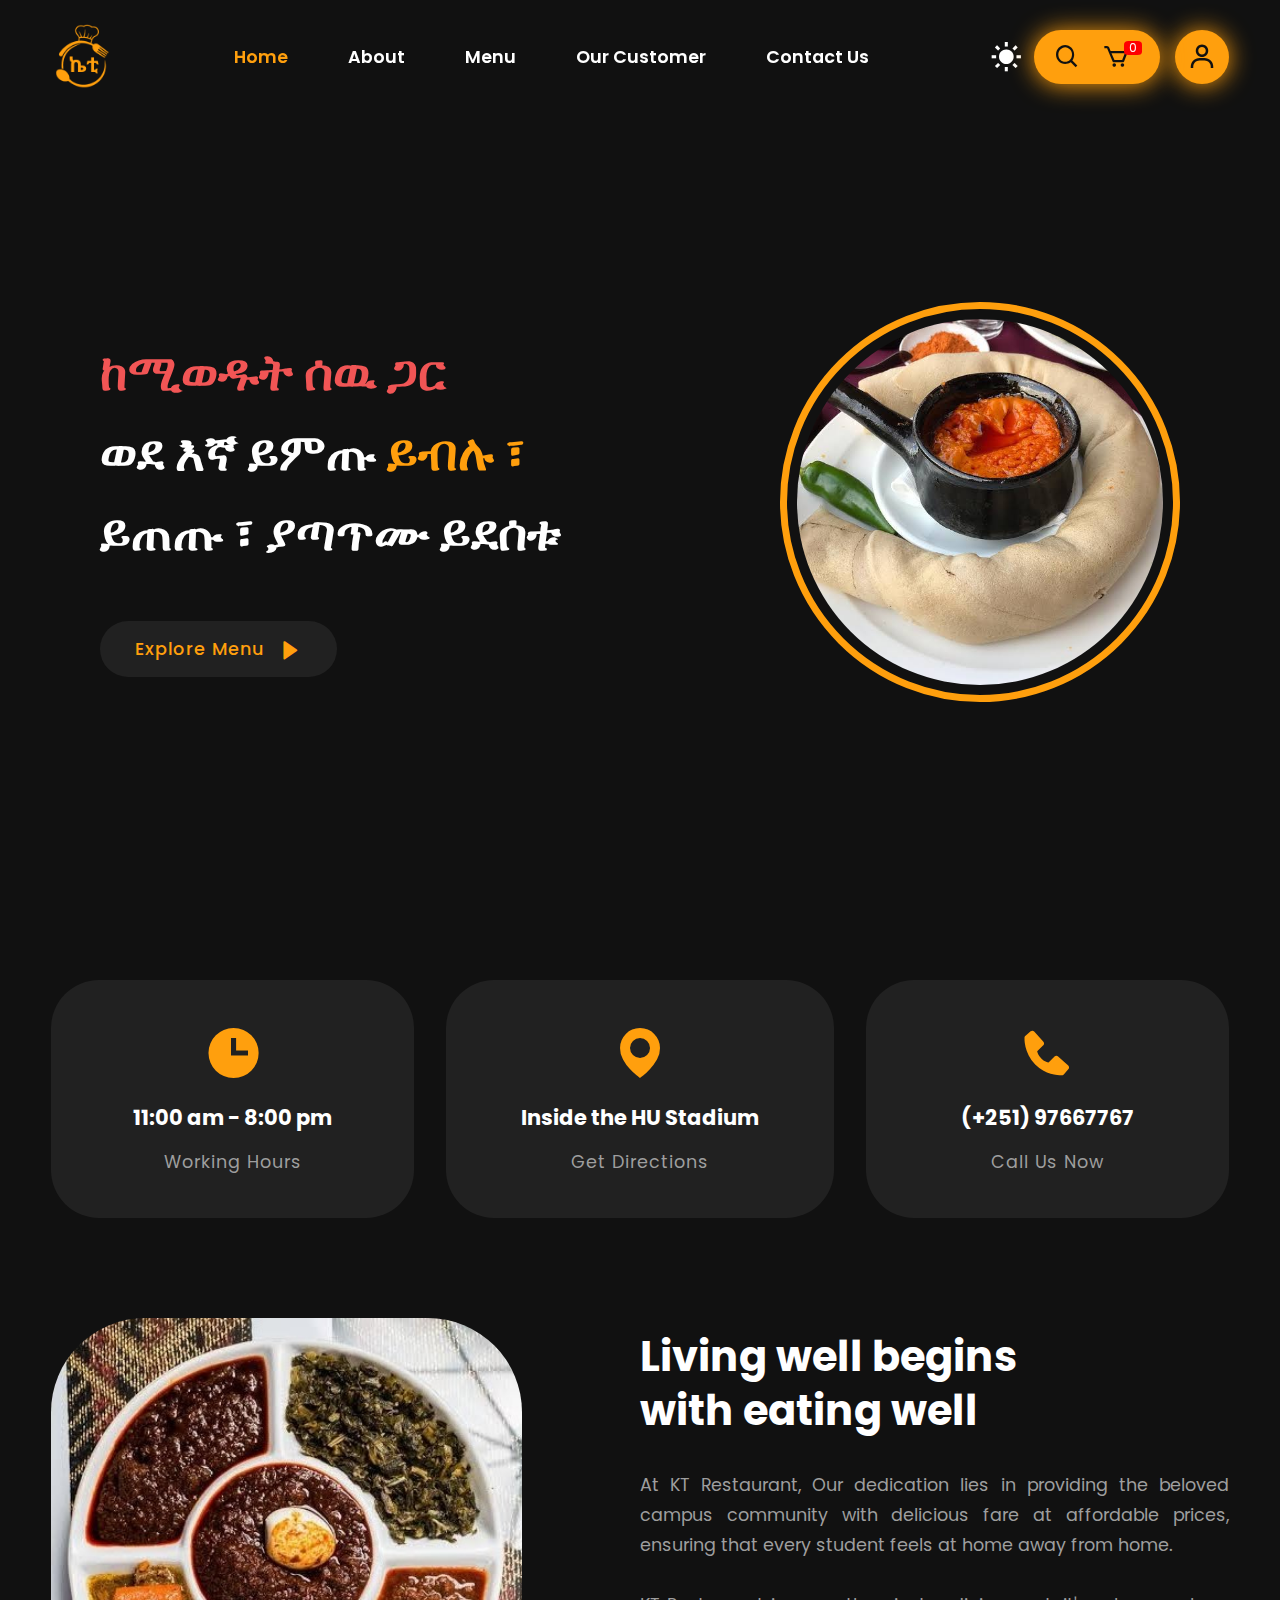
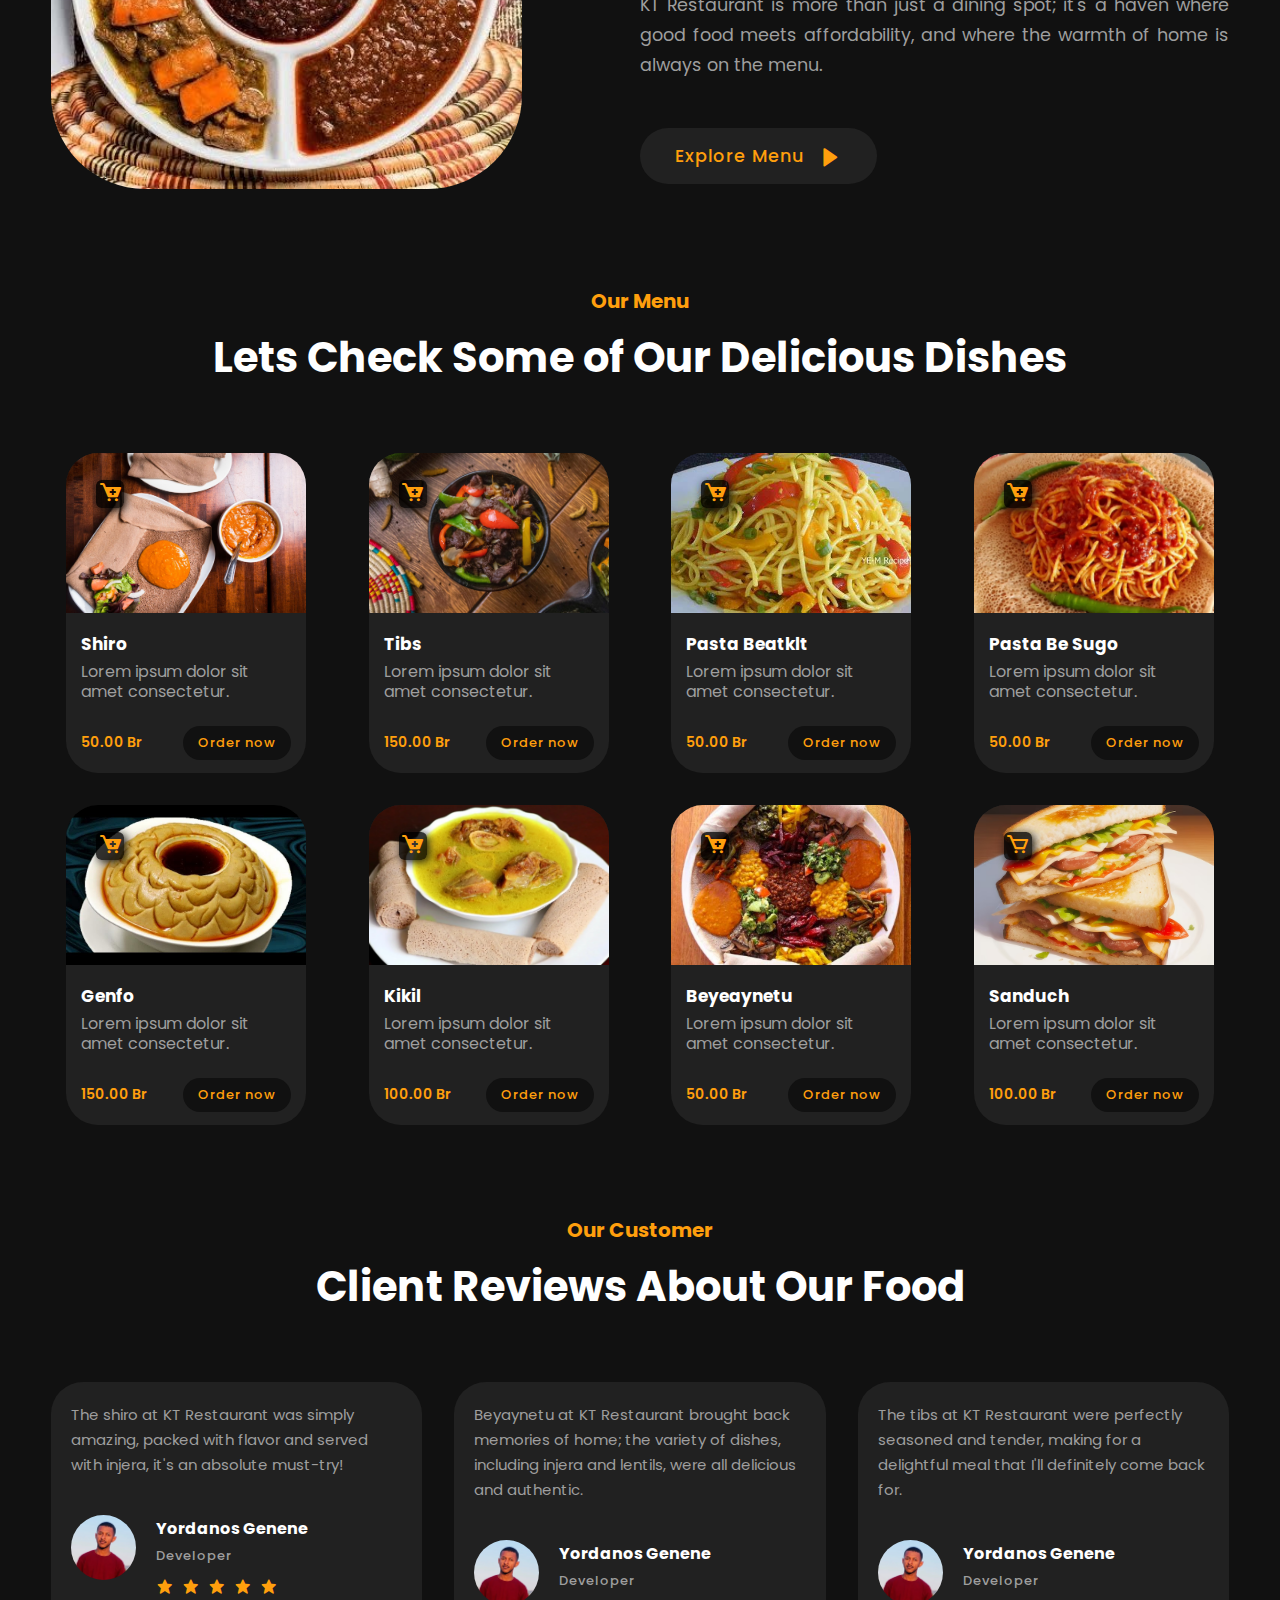
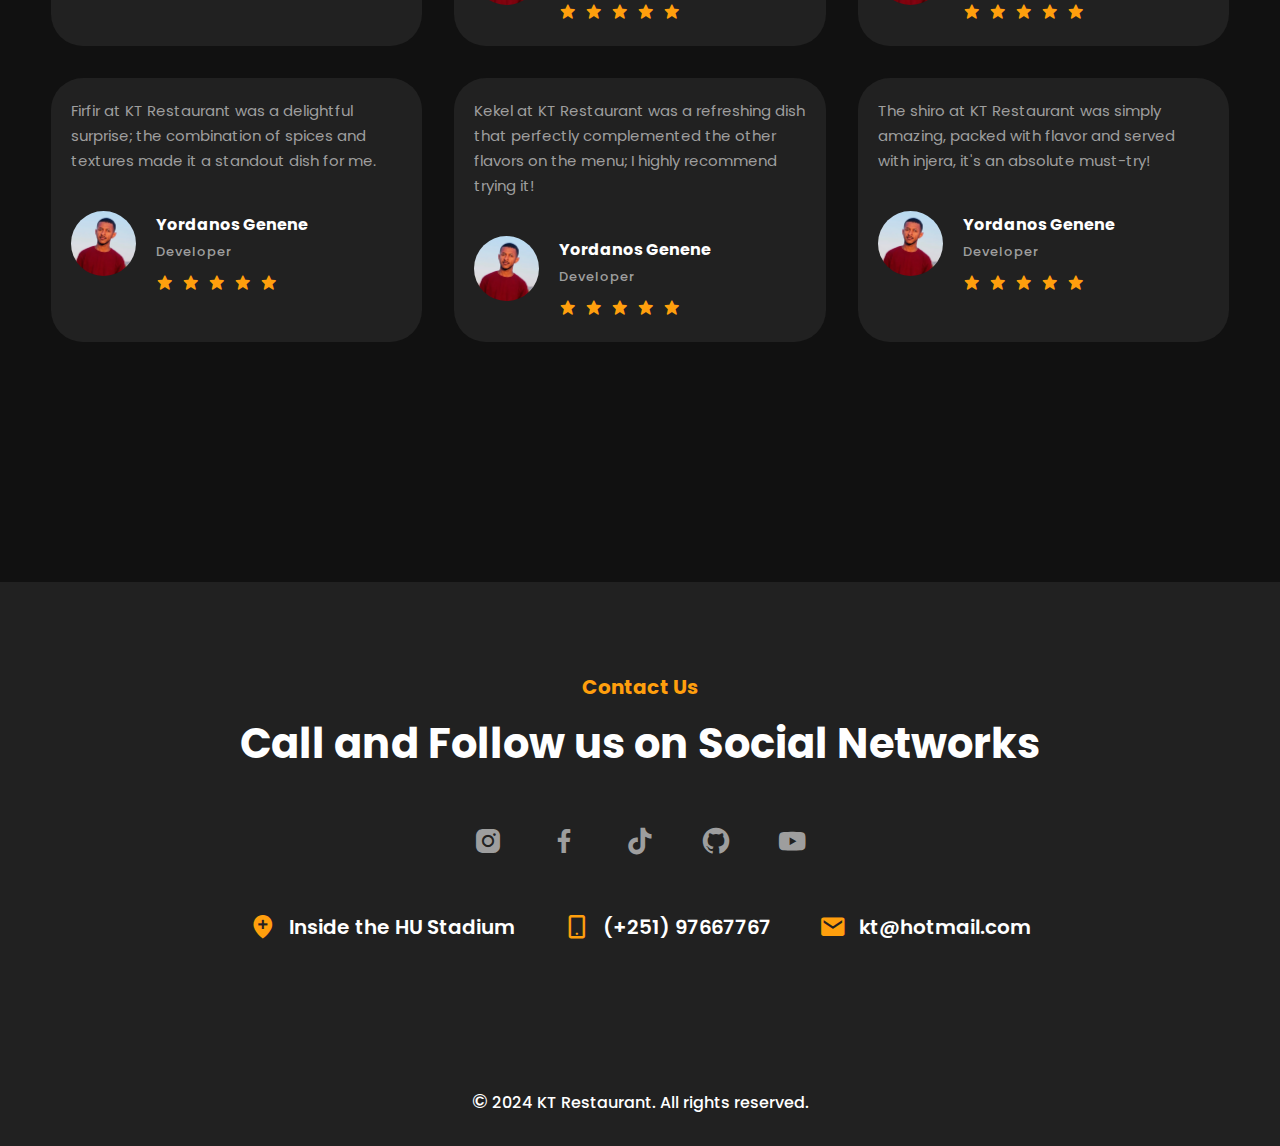
<file: index.html>
<!DOCTYPE html>
<html lang="en">
<head>
  <meta charset="UTF-8">
  <meta name="viewport" content="width=device-width, initial-scale=1.0">
  <title>KT Restaurant</title>
  <link rel="stylesheet" href="Styles.css">
  <link rel="stylesheet" href="https://unpkg.com/boxicons@latest/css/boxicons.min.css">
  <link rel="preconnect" href="https://fonts.googleapis.com">
  <link rel="preconnect" href="https://fonts.gstatic.com" crossorigin>
  <link href="https://fonts.googleapis.com/css2?family=Poppins:ital,wght@0,100;0,200;0,300;0,400;0,500;0,600;0,700;0,800;0,900;1,100;1,200;1,300;1,400;1,500;1,600;1,700;1,800;1,900&display=swap" rel="stylesheet">
</head>
<body>
  <header>
    <a href="#" class="logo"> <img src="Image/KT-Logo.png" alt="KT Restaurant Logo"></a>
    <ul class="navlist">
      <li><a href="#home" class="active">Home</a></li>
      <li><a href="#about">About</a></li>
      <li><a href="#menu">Menu</a></li>
      <li><a href="#review">Our Customer</a></li>
      <li><a href="#contact">Contact Us</a></li>
    </ul>

    <div class="icons">
      <!-- Dark & Light Mode -->
    <div class="light-dark">
      <a href="" class="light-mode">
        <i class='bx bxs-sun'></i>
      </a>
     </div>
    <div class="nav-icons">
      <a href="#"><i class='bx bx-search'></i></a>
      <a href="#"><i class='bx bx-cart'></i></a>
      <div class="bx bx-menu" id="menu-icon"></div>
      <div class="count">
        <span id="cart-count">0</span>
      </div>
    </div>
      
    <div class="profile">
      <i class='bx bx-user'></i>
    </div>
    </div>
    
  </header>

    <!-- Cart Card -->
  <div class="cart">
    <div class="cart-header">
      <h2>Cart</h2>
      <button class="hide-cart-btn">Hide</button>
    </div>
    <div id="cart-items" class="cart-items"></div>
    <div class="cart-footer">
      <p>Total: <span id="cart-count">0</span> items</p>
    </div>
  </div>
  

    
    <!-- Home -->
    <section class="home" id="home">
      <div class="home-text">
        <h1><span class="main">ከሚወዱት ሰዉ ጋር</span> ወደ እኛ ይምጡ <span class="main2">ይብሉ ፣ </span>ይጠጡ ፣ ያጣጥሙ ይደሰቱ</h1>
        <a href="#" class="btn">Explore Menu <i class='bx bxs-right-arrow'></i></a>

      </div>
      <div class="home-img">
        <img src="Image/images-1.jpeg" alt="Shiro picture">
      </div>
    </section>

    <!-- Container -->
    <section class="container">
      <div class="container-box">
        <i class='bx bxs-time' ></i>
        <h3>11:00 am - 8:00 pm</h3>
        <a href="#">Working Hours</a>
      </div>

      <div class="container-box">
        <i class='bx bxs-map'></i>
        <h3>Inside the HU Stadium</h3>
        <a href="#">Get Directions</a>
      </div>

      <div class="container-box">
        <i class='bx bxs-phone'></i>
        <h3>(+251) 97667767</h3>
        <a href="#">Call Us Now</a>
      </div>
    </section>
    <!-- About us -->
    <section class="about" id="about">
      <div class="about-img">
        <img src="Image/images.jpeg" alt="">
      </div>
      <div class="about-text">
        <h2>Living well begins <br> with eating well</h2>
        <p>
          At KT Restaurant, Our dedication lies in providing the beloved campus community 
          with delicious fare at affordable prices, ensuring that every student feels at home away from home. 
          <br> <br>KT Restaurant is more than just a dining spot; it's a haven where good food meets affordability,
           and where the warmth of home is always on the menu.
          </p>
          <a href="#" class="btn">Explore Menu <i class='bx bxs-right-arrow'></i></a>
      </div>
    </section>

    <!-- Menu -->
    <section class="menu" id="menu">
      <div class="middle-text">
        <h4>Our Menu</h4>
        <h2>Lets Check Some of Our Delicious Dishes</h2>
      </div>
      <div class="menu-content">

        <div class="row">
          <div class="img-box">
            <img src="Image/R (1).jpg" alt="">
          </div>
          <div class="text-box">
            <h3>Shiro</h3>
            <p>Lorem ipsum dolor sit amet consectetur.</p>
            <div class="in-text">
            <div class="price">
              <h6>50.00 Br</h6>
            </div>
            <div class="s-btn">
              <a href="#">Order now</a>
            </div>
            <div class="top-icon">
              <a href="#"><i class='bx bxs-cart-add'></i></a>
            </div>
          </div>
          </div>
        </div>

        <div class="row">
          <div class="img-box">
            <img src="Image/Ethiopian-Tibs.jpg" alt="">
          </div>
          <div class="text-box">
            <h3>Tibs</h3>
            <p>Lorem ipsum dolor sit amet consectetur.</p>
            <div class="in-text">
            <div class="price">
              <h6>150.00 Br</h6>
            </div>
            <div class="s-btn">
              <a href="#">Order now</a>
            </div>
            <div class="top-icon">
              <a href="#"><i class='bx bxs-cart-add'></i></a>
            </div>
          </div>
          </div>
        </div>

        <div class="row">
          <div class="img-box">
            <img src="Image/OIP (2).jpg" alt="">
          </div>
          <div class="text-box">
            <h3>Pasta Beatklt</h3>
            <p>Lorem ipsum dolor sit amet consectetur.</p>
            <div class="in-text">
            <div class="price">
              <h6>50.00 Br</h6>
            </div>
            <div class="s-btn">
              <a href="#">Order now</a>
            </div>
            <div class="top-icon">
              <a href="#"><i class='bx bxs-cart-add'></i></a>
            </div>
          </div>
          </div>
        </div>

        <div class="row">
          <div class="img-box">
            <img src="Image/maxresdefault.jpg" alt="">
          </div>
          <div class="text-box">
            <h3>Pasta Be Sugo</h3>
            <p>Lorem ipsum dolor sit amet consectetur.</p>
            <div class="in-text">
            <div class="price">
              <h6>50.00 Br</h6>
            </div>
            <div class="s-btn">
              <a href="">Order now</a>
            </div>
            <div class="top-icon">
              <a href=""><i class='bx bxs-cart-add'></i></a>
            </div>
          </div>
          </div>
        </div>

        <div class="row">
          <div class="img-box">
            <img src="Image/sddefault.jpg" alt="">
          </div>
          <div class="text-box">
            <h3>Genfo</h3>
            <p>Lorem ipsum dolor sit amet consectetur.</p>
            <div class="in-text">
            <div class="price">
              <h6>150.00 Br</h6>
            </div>
            <div class="s-btn">
              <a href="#">Order now</a>
            </div>
            <div class="top-icon">
              <a href="#"><i class='bx bxs-cart-add'></i></a>
            </div>
          </div>
          </div>
        </div>

        <div class="row">
          <div class="img-box">
            <img src="Image/maxresdefault.webp" alt="">
          </div>
          <div class="text-box">
            <h3>Kikil</h3>
            <p>Lorem ipsum dolor sit amet consectetur.</p>
            <div class="in-text">
            <div class="price">
              <h6>100.00 Br</h6>
            </div>
            <div class="s-btn">
              <a href="#">Order now</a>
            </div>
            <div class="top-icon">
              <a href="#"><i class='bx bxs-cart-add'></i></a>
            </div>
          </div>
          </div>
        </div>

        <div class="row">
          <div class="img-box">
            <img src="Image/5906mgd73wo11.jpg" alt="">
          </div>
          <div class="text-box">
            <h3>Beyeaynetu</h3>
            <p>Lorem ipsum dolor sit amet consectetur.</p>
            <div class="in-text">
            <div class="price">
              <h6>50.00 Br</h6>
            </div>
            <div class="s-btn">
              <a href="#">Order now</a>
            </div>
            <div class="top-icon">
              <a href="#"><i class='bx bxs-cart-add'></i></a>
            </div>
          </div>
          </div>
        </div>

        <div class="row">
          <div class="img-box">
            <img src="Image/healthy-vegetable-sandwitch_967536-9.avif" alt="">
          </div>
          <div class="text-box">
            <h3>Sanduch</h3>
            <p>Lorem ipsum dolor sit amet consectetur.</p>
            <div class="in-text">
            <div class="price">
              <h6>100.00 Br</h6>
            </div>
            <div class="s-btn">
              <a href="#">Order now</a>
            </div>
            <div class="top-icon">
              <a href="#"><i class="bx bx-cart"></i></a>
            </div>
          </div>
          </div>
        </div>
        
      </div>
    </section>

    <!-- Reviews -->
    <section class="review" id="review">
      <div class="middle-text">
        <h4>Our Customer</h4>
        <h2>Client Reviews About Our Food</h2>
      </div>
      <div class="review-content">

        <div class="box">
          <p>The shiro at KT Restaurant was simply amazing, packed with flavor and served with injera, 
            it's an absolute must-try!
          </p>
          <div class="in-box">
            <div class="box-img">
              <img src="ClientImage/IMG_7031.jpeg" alt="">
            </div>
            <div class="box-text">
              <h4>Yordanos Genene</h4>
              <h5>Developer</h5>
              <div class="ratings">
                <a href="#"><i class='bx bxs-star'></i></a>
                <a href="#"><i class='bx bxs-star'></i></a>
                <a href="#"><i class='bx bxs-star'></i></a>
                <a href="#"><i class='bx bxs-star'></i></a>
                <a href="#"><i class='bx bxs-star'></i></a>
              </div>
            </div>
          </div>
        </div>

        <div class="box">
          <p>Beyaynetu at KT Restaurant brought back memories of home; the variety of dishes, including injera and lentils, 
            were all delicious and authentic.
          </p>
          <div class="in-box">
            <div class="box-img">
              <img src="ClientImage/IMG_7031.jpeg" alt="">
            </div>
            <div class="box-text">
              <h4>Yordanos Genene</h4>
              <h5>Developer</h5>
              <div class="ratings">
                <a href="#"><i class='bx bxs-star'></i></a>
                <a href="#"><i class='bx bxs-star'></i></a>
                <a href="#"><i class='bx bxs-star'></i></a>
                <a href="#"><i class='bx bxs-star'></i></a>
                <a href="#"><i class='bx bxs-star'></i></a>
              </div>
            </div>
          </div>
        </div>

        <div class="box">
          <p>The tibs at KT Restaurant were perfectly seasoned and tender,
             making for a delightful meal that I'll definitely come back for.
          </p>
          <div class="in-box">
            <div class="box-img">
              <img src="ClientImage/IMG_7031.jpeg" alt="">
            </div>
            <div class="box-text">
              <h4>Yordanos Genene</h4>
              <h5>Developer</h5>
              <div class="ratings">
                <a href="#"><i class='bx bxs-star'></i></a>
                <a href="#"><i class='bx bxs-star'></i></a>
                <a href="#"><i class='bx bxs-star'></i></a>
                <a href="#"><i class='bx bxs-star'></i></a>
                <a href="#"><i class='bx bxs-star'></i></a>
              </div>
            </div>
          </div>
        </div>

        <div class="box">
          <p>Firfir at KT Restaurant was a delightful surprise; the combination of spices and textures made it a standout dish for me.
          </p>
          <div class="in-box">
            <div class="box-img">
              <img src="ClientImage/IMG_7031.jpeg" alt="">
            </div>
            <div class="box-text">
              <h4>Yordanos Genene</h4>
              <h5>Developer</h5>
              <div class="ratings">
                <a href="#"><i class='bx bxs-star'></i></a>
                <a href="#"><i class='bx bxs-star'></i></a>
                <a href="#"><i class='bx bxs-star'></i></a>
                <a href="#"><i class='bx bxs-star'></i></a>
                <a href="#"><i class='bx bxs-star'></i></a>
              </div>
            </div>
          </div>
        </div>

        <div class="box">
          <p>Kekel at KT Restaurant was a refreshing dish that perfectly complemented the other flavors on the menu; 
            I highly recommend trying it!
          </p>
          <div class="in-box">
            <div class="box-img">
              <img src="ClientImage/IMG_7031.jpeg" alt="">
            </div>
            <div class="box-text">
              <h4>Yordanos Genene</h4>
              <h5>Developer</h5>
              <div class="ratings">
                <a href="#"><i class='bx bxs-star'></i></a>
                <a href="#"><i class='bx bxs-star'></i></a>
                <a href="#"><i class='bx bxs-star'></i></a>
                <a href="#"><i class='bx bxs-star'></i></a>
                <a href="#"><i class='bx bxs-star'></i></a>
              </div>
            </div>
          </div>
        </div>

        <div class="box">
          <p>The shiro at KT Restaurant was simply amazing, packed with flavor and served with injera, 
            it's an absolute must-try!
          </p>
          <div class="in-box">
            <div class="box-img">
              <img src="ClientImage/IMG_7031.jpeg" alt="">
            </div>
            <div class="box-text">
              <h4>Yordanos Genene</h4>
              <h5>Developer</h5>
              <div class="ratings">
                <a href="#"><i class='bx bxs-star'></i></a>
                <a href="#"><i class='bx bxs-star'></i></a>
                <a href="#"><i class='bx bxs-star'></i></a>
                <a href="#"><i class='bx bxs-star'></i></a>
                <a href="#"><i class='bx bxs-star'></i></a>
              </div>
            </div>
          </div>
        </div>
        
      </div>
    </section>

    <!-- Scroll Top -->

    <a href="#" class="scroll">
      <i class='bx bx-up-arrow-alt'></i>
    </a>

    <!-- Footer -->
    <footer>

      <!-- Contact Us -->

      <section class="contact" id="contact">
        <div class="contact-content">
          <div class="middle-text">
            <h4>Contact Us</h4>
            <h2>Call and Follow us on Social Networks</h2>
          </div>
          <div class="contact-text">
            <div class="social">
              <a href=""><i class='bx bxl-instagram-alt'></i></a>
              <a href=""><i class='bx bxl-facebook'></i></a>
              <a href=""><i class='bx bxl-tiktok'></i></a>
              <a href=""><i class='bx bxl-github'></i></a>
              <a href=""><i class='bx bxl-youtube'></i></a>
            </div>
            <div class="details">
              <div class="main-d">
                <a href=""><i class='bx bxs-location-plus'></i>Inside the HU Stadium</a>
              </div>
              <div class="main-d">
                <a href=""><i class='bx bx-mobile-alt'></i>(+251) 97667767</a>
              </div>
              <div class="main-d">
                <a href=""><i class='bx bxs-envelope'></i>kt@hotmail.com</a>
              </div>
            </div>
          </div>
        </div>
      </section>

      <!-- Copyright -->

      <section class="copyright">
        <p><span class="copyright-symbol">&copy;</span> 2024 KT Restaurant. All rights reserved.</p>
      </section>
      
    </footer>
  <script src="JS/Script.js"></script>
</body>
</html>
</file>
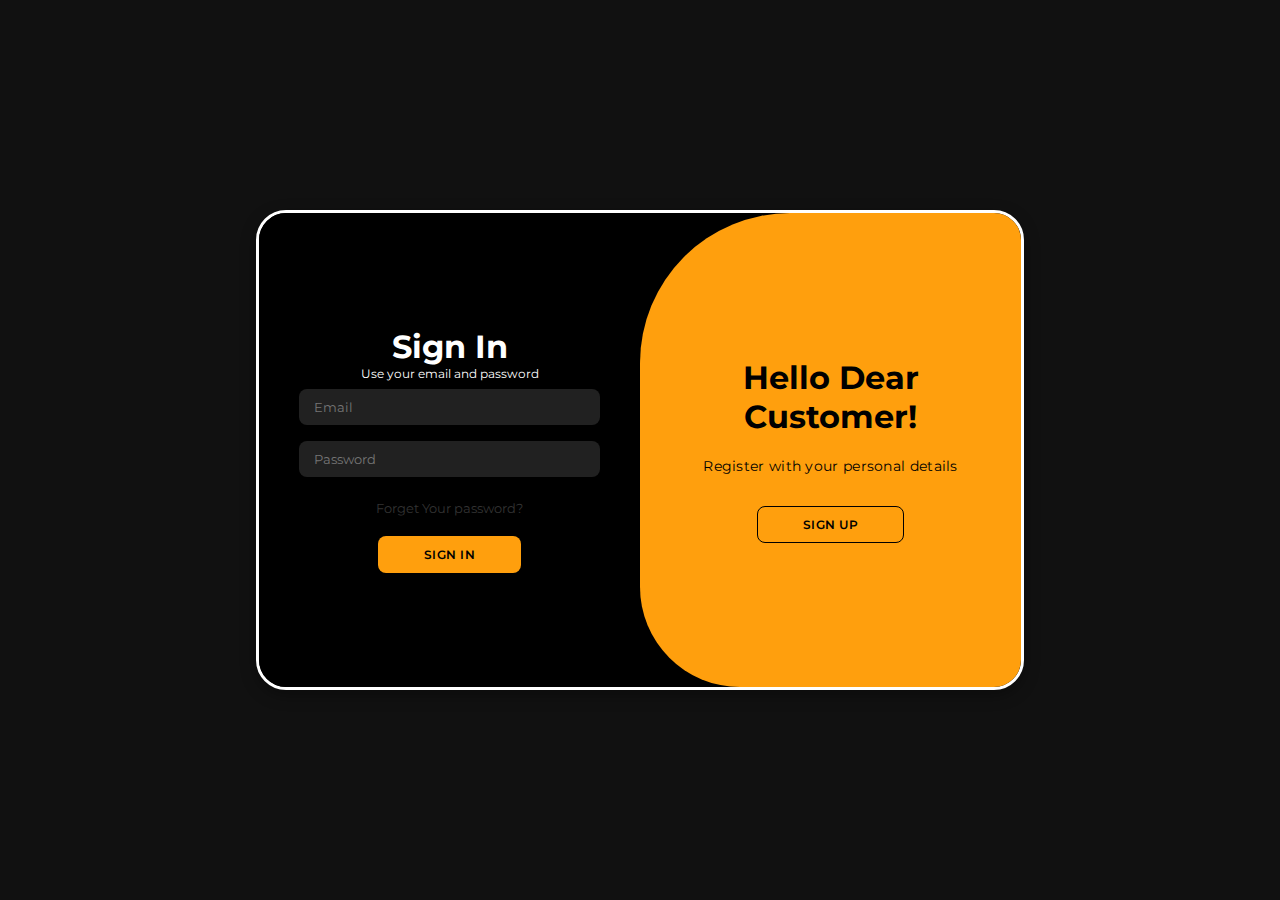
<file: CustomerSignInUp.html>
<!DOCTYPE html>
<html lang="en">
<head>
    <meta charset="UTF-8">
    <meta name="viewport" content="width=device-width, initial-scale=1.0">
    <title>Customer Sign Up & Sign In</title>
    <link rel="stylesheet" href="CSS/CustomerSignInUp.css">
</head>
<body>
<div class="container" id="container">
    <div class="form-container sign-up">
        <form method="POST" action="<?php echo htmlspecialchars($_SERVER["PHP_SELF"]); ?>">
            <h1 class="craeteAccountTitle">Create Account</h1>
            <span class="craeteAccountDescription">Fill the following form in order to register.</span>
            <input type="text" placeholder="First Name" name="firstName" required>
            <input type="text" placeholder="Last Name" name="lastName" required>
            <input type="text" placeholder="Dorm Block" name="dormBlock" required>
            <input type="text" placeholder="Dorm Number" name="dormNumber" required>
            <input type="email" placeholder="Email" name="email" required>
            <input type="password" placeholder="Password" name="password" required>
            <button type="submit" name="signUp">Sign Up</button>
        </form>
    </div>
    <div class="form-container sign-in">
        <form method="POST" action="">
            <h1 class="signinTitle">Sign In</h1>
            <span class="signinDescription">Use your email and password</span>
            <input type="email" placeholder="Email" name="email" required>
            <input type="password" placeholder="Password" name="password" required>
            <a href="#" >Forget Your password?</a>
            <button type="submit" name="signIn">Sign In</button>
        </form>
    </div>
    <div class="toggle-container">
        <div class="toggle">
            <div class="toggle-panel toggle-left">
                <h1>Welcome Back!</h1>
                <p>Enter your personal details</p>
                <button class="hidden" id="login" >Sign In</button>
            </div>
            <div class="toggle-panel toggle-right">
                <h1>Hello Dear Customer!</h1>
                <p>Register with your personal details</p>
                <button class="hidden" id="register">Sign Up</button>
            </div>
        </div>
    </div>
</div>

<script src="JS/CustomerSignInUp.js"></script>
</body>
</html>
</file>
<file: Styles.css>
*{
  padding: 0;
  margin: 0;
  box-sizing: border-box;
  font-family: 'Poppins', sans-serif, Arial;
  list-style: none;
  text-decoration: none;
  scroll-behavior: smooth;
  scroll-padding-top: 3rem;
}

:root{
  --main-color: #ff9f0d;
  --text-color: #fff;
  --other-color: #212121;
  --second-color: #9e9e9e;
  --bg-color: #111111;

  --big-font: 4.5rem;
  --h2-font: 2.6rem;
  --p-font: 1.1rem;
}

body{
  background: var(--bg-color);
  color: var(--text-color);
  width: 100%;
  min-width: 440px;
}

header{
  position: fixed;
  width: 100%;
  top: 0;
  right: 0;
  z-index: 1000;
  display: flex;
  align-items: center;
  justify-content: space-between;
  padding: 24px 12%;
  transition: all 0.5s ease;
}

.logo{
  display: flex;
  align-items: center;
  color: var(--text-color);
}

.logo img{
  width: 65px;
  vertical-align: middle;
  margin-right: 8px;
  color: var(--main-color);
}

.navlist {
  display: flex;
  word-wrap: break-word;
  white-space: nowrap;
}
.navlist a{
  color: var(--text-color);
  font-size: var(--p-font);
  font-weight: 600;
  margin: 0 30px;
  transition: all 0.5s ease;
}
.navlist a:hover{
  color: var(--main-color);
}
.navlist a.active{
  color: var(--main-color);
}

.icons{
  display: flex;
  align-items: center;
}

.light-mode i {
  font-size: 35px;
  color: var(--text-color);
  padding: 10px;
}

.nav-icons{
  display: flex;
  align-items: center;
  padding: 8px 15px;
  background: var(--main-color);
  border-radius: 3rem;
  box-shadow: var(--main-color) 0px 1px 25px; 
  position: relative;
  height: 54px;
  gap: 7px;
}
.nav-icons i{ 
  vertical-align: middle;
  font-size: 28px;
  color: var(--bg-color);
  margin-right: 8px;
  margin-left: 5px;
  transition: all 0.5s ease;
}
header .nav-icons span{
  position: absolute;
  display: flex;
  align-items: center;
  justify-content: center;
  top: 11px;
  left: 90px;
  border-radius: 25%;
  background-color:red;
  height: 14px;
  padding: 0 5px 0 5px;
}
#cart-count{
  font-size: 12px;
  color: white;
  
}
#menu-icon{
  font-size: 32px;
  color: var(--bg-color);
  z-index: 1001;
  cursor: pointer;
  display: none;
}

.profile{
  display: flex;
  align-items: center;
  justify-content: center;
  width: 54px;
  height: 54px;
  background: var(--main-color);
  border-radius: 3rem;
  box-shadow: var(--main-color) 0px 1px 25px; 
  margin-left: 15px;
}
.profile i{
  vertical-align: middle;
  font-size: 30px;
  color: var(--bg-color);
  transition: all 0.5s ease;
}
.nav-icons i:hover, .profile i:hover{
  transform: scale(1.1);
  color: var(--text-color);
}
section{
  padding: 70px 12% 60px;
}

.cart {
  position: fixed;
  top: 0;
  left: -600px;
  background-color: rgba(0, 0, 0, 0.8);
  padding: 10px;
  width: 500px;
  height: 100vh;
  z-index: 10000;
  transition: all 0.5s ease;
}

.cart h2 {
  color: var(--main-color);
  margin: auto;
  margin-bottom: 20px;
  text-align: center;
}

#cart-items {
  list-style: none;
  padding: 0;
}

#cart-items li {
  border-bottom: 1px solid #ccc;
  padding: 10px 0;
}

#cart-items li:last-child {
  border-bottom: none;
}

#cart-items li span {
  margin-left: 10px;
  font-weight: bold;
}

.cart-item {
  display: flex;
  justify-content: flex-start;
  margin-top: 10px;
  gap: 10px;
  height: 100px;
}
.item-image{
  overflow: hidden;
  width: 120px;
  display: flex;
  justify-content: center;
  align-items: center;
  height: 80px;
  border-radius: 5%;
}
.btnDiv{
  display: flex;
  height: 80px;
  align-items: center;
  justify-content: center;
  gap: 10px;
}
.remove-btn {
  width: 100px; /* Increase width to accommodate text */
  background: rgb(252, 83, 83);
  color: black;
  text-align: center;
  align-items: center;
  display: flex;
  justify-content: center;
  margin: auto;
  border: none;
  border-radius: 10px;
  height: 50px;
  display: flex; /* Add display flex to center text vertically */
  padding: 0 20px; /* Add padding for better spacing */
  font-size: 16px; /* Adjust font size if needed */
}
.order-btn{
  width: 100px; /* Increase width to accommodate text */
  background: rgb(95, 236, 95);
  color: black;
  text-align: center;
  align-items: center;
  display: flex;
  justify-content: center;
  margin: auto;
  border: none;
  border-radius: 10px;
  height: 50px;
  display: flex; /* Add display flex to center text vertically */
  padding: 0 20px; /* Add padding for better spacing */
  font-size: 16px;
}

.item-info{
  width: 100px;
  height: 80px;
  display: grid;
  grid-template-columns: 1fr;
  justify-content: center;
  align-items: center;
  text-align: center;
}
.item-image img {
  object-fit: cover;
  width: 100%;
  height: 100%;
  transition: all 0.5s ease;
}

.cart-item-info {
  flex-grow: 1;
}

.cart-item-info h4, .cart-item-info p {
  margin: 0;
  width: 200px; /* Set width */
}

.cart-item-remove {
  cursor: pointer;
  width: 90%; /* Set width */
}

.home{
  position: relative;
  height: 100vh;
  width: 100%;
  display: grid;
  grid-template-columns: repeat(2, 1fr);
  align-items: center;
  gap: 2rem;
  margin-top: 50px;
}
.home-img img{
  width: 400px;
  border-radius: 50%;
  padding: 10px;
  border: solid var(--main-color) 7px;
  transition: all 0.5s ease;
  margin-left: 100px;
}

.home-img img:hover{
transform: scale(1.1);
}

.home-text h1{
  font-size: 50px;
  font-weight: 700;
  line-height: 5rem;
  margin-bottom: 3rem;
}
.main{
  display: block;
  color: rgb(241, 85, 85);
}
.main2{
  color: var(--main-color);
}

.btn{
  display: inline-block;
  padding: 15px 35px;
  background: var(--other-color);
  color: var(--main-color);
  font-size: var(--p-font);
  font-weight: 500;
  letter-spacing: 1px;
  border-radius: 3rem;
  transition: all 0.5s ease;
}

.btn i{
  vertical-align: middle;
  margin-left: 9px;
  font-size: 22px;
}
.btn:hover{
  background: var(--main-color);
  color: var(--bg-color);
  box-shadow: #ff9f0d 0px 1px 25px;
}

.btn2{
  display: inline-block;
  margin-left: 30px;
  font-size: var(--p-font);
  font-weight: 500;
  letter-spacing: 1px;
  border-bottom: 3px solid var(--main-color);
  color: var(--main-color);
  transition: all 0.5s ease;
}
.btn2:hover{
  transform: scale(1.1) translateX(12px);
}

header.sticky{
  padding: 8px 12%;
  background: var(--other-color);
}

.container{
  padding: 30px 12% 70px;
  display: grid;
  grid-template-columns: repeat(auto-fit, minmax(300px, auto));
  gap: 2rem;
  text-align: center;
}
.container-box{
  padding: 43px 43px 43px 43px;
  background: var(--other-color);
  border-radius: 3rem;
}

.container-box i{
  font-size: 60px;
  color: var(--main-color);
  width: 100%;
  max-width: 60px;
  height: auto;
}
.container-box h3{
  font-size: 21px;
  font-weight: bold;
  margin: 16px 0;
}
.container-box a{
  color: var(--second-color);
  font-size: var(--p-font);
  letter-spacing: 1px;
  transition: all 0.5s ease;
}
.container-box a:hover{
  color: var(--main-color);
}

.about{
  display: grid;
  grid-template-columns: repeat(2, 1fr);
  align-items: center;
  gap: 4 rem;
}
.about-img img{
  width: 80%;
  height: auto;
  border-radius: 20%;
}

.about-text h2{
  font-size: var(--h2-font);
  line-height: 1.3;
  margin-bottom: 2rem;
}
.about-text p{
  color: var(--second-color);
  font-size: var(--p-font);
  line-height: 30px;
  margin-bottom: 3rem;
  max-width: 100%;
  text-align: justify; 
}

.middle-text{
  text-align: center;
}
.middle-text h4{
  font-size: 20px;
  font-weight: 700;
  margin-bottom: 10px;
  color: var(--main-color);
}
.middle-text h2{
  font-size: var(--h2-font);
}
.menu-content{
  display: grid;
  grid-template-columns: repeat(4, 1fr);
  gap: 2rem;
  align-items: center;
  margin-top: 4rem;
  align-items: center;
}
.row{
  position: relative;
  background: var(--other-color);
  border-radius: 2rem;
  overflow: hidden;
  height: 20rem;
  width: 15rem;
  justify-content: center;
  align-items: center;
  margin: 0 auto 0 auto;
  transition: all 0.5s ease;
}
.img-box {
  overflow: hidden;
  width: 100%;
  display: flex;
  justify-content: center;
  align-items: center;
  height: 50%;
}
.img-box img {
  object-fit: cover;
  width: 100%;
  height: 100%;
  transition: all 0.5s ease;
}
.text-box{
  width: 100%;
  padding: 18px 15px 20px;
}
.text-box h3{
  font-size: 17px;
  margin-bottom: 5px;
  font-weight: 700;
}
.text-box p{
  color: var(--second-color);
  line-height: 20px;
  margin-bottom: 1.1rem;
}
.in-text{
  display: flex;
  align-items: center;
  justify-content: space-between;
  padding-top: 6px;
}
.in-text .price h6{
  font-size: 14px;
  color: var(--main-color);
  font-weight: 600;
}
.in-text .s-btn a{
  display: inline-block;
  padding: 7px 15px;
  background: var(--bg-color);
  color: var(--main-color);
  font-size: 13px;
  font-weight: 500;
  letter-spacing: 1px;
  border-radius: 3rem;
  transition: all 0.5s ease;
}
.in-text .s-btn a:hover{
background: var(--main-color);
color: var(--bg-color);
box-shadow: var(--main-color) 0px 1px 20px;
}
.top-icon{
  position: absolute;
  top: 27px;
  left: 30px;
}
.top-icon i{
  font-size: 25px;
  color: var(--main-color);
  box-shadow: var(--bg-color) 2px 2px 10px;
  background-color: rgba(0, 0, 0, 0.8);
  border-radius: 20%;
  width: 28px;
  height: 28px;
  text-align: center;
  vertical-align: center;
}
.img-box img:hover{
  transform: scale(1.1);
}


.review-content{
  display: grid;
  grid-template-columns: repeat(auto-fit, minmax(300px, auto));
  gap: 2rem;
  margin-top: 4rem;
}
.box{
  padding: 20px;
  background: var(--other-color);
  border-radius: 2rem;
}

.review-content .box-text{
  margin-top: 10px;
}

.box p{
  color: var(--second-color);
  font-size: 15px;
  line-height: 25px;
  margin-bottom: 1.5rem;

}
.in-box{
  display: flex;
  align-items: center;
  gap: 20px;
}
.box-img img{
  width: 65px;
  border-radius: 50%;
}
.box-text h4{
  margin: 5px 0;
  font-size: 16px;
}
.box-text h5{
  color: var(--second-color);
  font-size: 13px;
  font-weight: 500;
  letter-spacing: 1px;
  margin-bottom: 10px;
}
.ratings i{
  color: var(--main-color);
  font-size: 17px;
  margin-right: 5px;
}

.scroll {
  position: fixed;
  bottom: 2.2rem;
  right: 3.2rem;
  border: 2px solid transparent;
  opacity: 0;
  visibility: hidden;
  transition: all 0.5s ease;
}

.scroll i {
  font-size: 22px;
  color: var(--text-color);
  background: var(--main-color);
  padding: 10px;
  border-radius: 50%;
}
.scroll.scrollTop {
  opacity: 1;
  visibility: visible;
}

footer{
  background-color: var(--other-color);
  margin-top: 200px;
  padding: 40px 40px 0 40px;
}
.contact-content{
  display: flex;
  align-items: center;
  flex-wrap: wrap;
  flex-direction: column;
}
.contact-text{
  margin-top: 50px;
  text-align: center;
  margin-bottom: 4rem;
}

.social i{
  display: inline-block;
  font-size: 32px;
  color: var(--second-color);
  margin: 0 20px;
  transition: all 0.5s ease;
}
.social i:hover{
  color: var(--main-color);
}
.details{
  display: flex;
  flex-wrap: wrap;
  align-items: center;
  gap: 3rem;
  margin-top: 50px;
}
.main-d a{
  display: flex;
  align-items: center;
  color: var(--text-color);
  font-size: 20px;
  font-weight: 600;
}
.main-d i{
  vertical-align: middle;
  margin-right: 12px;
  font-size: 28px;
  color: var(--main-color);
}

.copyright {
  display: flex;
  justify-content: center;
  align-items: center;
  height: 100px;
}

.copyright p {
  margin: 0;
  color: var(--text-color);
  font-size: 16px;
  font-weight: 500;
}
.copyright-symbol{
  font-size: 20px;
}

@media (max-width: 1335px){
  header{
    padding: 24px 4%;
  }
  header.sticky{
    padding: 8px 4%;
  }
  section{
    padding: 50px 4% 40px;
  }
  .container{
    padding: 30px 4% 50px;
  }
  .home{
    padding-left: 100px;
  }
  
}

@media (max-width: 1150px){
  .menu-content{
    grid-template-columns: repeat(3, 1fr);
  }
  .row{
    height: 24rem;
    width: 18rem;
    transition: all 0.5s ease;
  }
  .text-box{
    padding: 20px 26px 26px;
  }
  .text-box h3{
    font-size: 22px;
  }
  .text-box p{
    line-height: 25px;
  }
  .in-text{
    padding-top: 12px;
  }
  .in-text .price h6{
    font-size: 17px;
  }
  .in-text .s-btn a{
    display: inline-block;
    padding: 9px 19px;
    font-size: 14px;
  }
  .top-icon{
    position: absolute;
    top: 27px;
    left: 30px;
  }
  .top-icon i{
    font-size: 27px;
    border-radius: 20%;
    width: 30px;
    height: 30px;
  }
}

@media (max-width: 1100px){
  :root{
  --big-font: 3.7rem;
  --h2-font: 2rem;
  --p-font: 15px;
  }
  .home{
    position: relative;
    height: 80vh;
    width: 100%;
    display: grid;
    grid-template-columns: repeat(2, 1fr);
    align-items: center;
    gap: 2rem;
    margin-top: 50px;
  }
  .home-text h1{
    font-size: 43px;
    font-weight: 700;
    line-height: 4rem;
    margin-bottom: 2.6rem;
  }
  .home-img img{
    width: 350px;
    margin-left: auto;
  }
  #menu-icon{
    display: initial;;
  }
  .navlist{
    position: absolute;
    top: -1000px;
    left: 0;
    right: 0;
    display: flex;
    flex-direction: column;
    text-align: left;
    background: var(--other-color);
    transition: all 0.5s ease;
  }

  .icons{
    justify-content: flex-end;
  }
  
  .navlist a{
    display: block;
    padding: 0.5rem;
    margin: 1rem;
    border-left: 2px solid var(--main-color);
  }
  .navlist.open{
    top: 100%;
  }
}
@media (max-width: 1015px){
  .menu-content{
    grid-template-columns: repeat(3, 1fr);
  }
  .row{
    height: 20rem;
    width: 15rem;
  }
  .text-box{
    padding: 13px 20px 20px;
  }
  .text-box h3{
    font-size: 18px;
  }
  .text-box p{
    line-height: 25px;
    font-size: 14px;
  }
  .in-text{
    padding-top: 7px;
  }
  .in-text .price h6{
    font-size: 14px;
  }
  .in-text .s-btn a{
    display: inline-block;
    padding: 6px 16px;
    font-size: 14px;
  }
  .top-icon{
    position: absolute;
    top: 27px;
    left: 30px;
  }
  .top-icon i{
    font-size: 27px;
    border-radius: 20%;
    width: 30px;
    height: 30px;
  }
}
@media (max-width: 990px){
  :root{
    --big-font: 3.2rem;
    --h2-font: 2rem;
    --p-font: 1.1rem;
    }
    .home-text h1{
      font-size: 39px;
      font-weight: 700;
      line-height: 3.8rem;
      margin-bottom: 2.6rem;
    }
}
@media (max-width: 970px){
.home-img img{
  width: 320px;
  border: solid var(--main-color) 6px;
}
}

@media (max-width: 856px){
  :root{
  --big-font: 2.7rem;
  --h2-font: 1.8rem;
  --p-font: 1.1rem;
  }
  .home{
    grid-template-columns: 1fr;
    height: 118vh;
    margin-top: 65px;
    margin-bottom: 100px;
    align-items: center;
    padding: 0;
    margin: 100px 0 60px 0px;
  }
  .home-text h1{
    font-size: 35px;
    padding-left: 10px;
    padding-right: 10px;
  }
  .home-text{
    text-align: center;
  }
  .home-img{
    text-align: center;
    margin: 0;
    padding: 0;
  }
  .home-img img{
    width: 350px;
  }
    .menu-content {
      display: grid;
      grid-template-columns: repeat(2, 1fr);
      gap: 2rem;
      align-items: center;
      justify-content: center; /* Align items horizontally to the center */
      margin-top: 4rem;
      align-items: center;
    }
    
  .row{
    height: 28rem;
    width: 21rem;
    transition: all 0.5s ease;
  }
  .text-box{
    padding: 20px 26px 26px;
  }
  .text-box h3{
    font-size: 25px;
  }
  .text-box p{
    line-height: 30px;
    font-size: 20px;
  }
  .in-text{
    padding-top: 18px;
  }
  .in-text .price h6{
    font-size: 20px;
  }
  .in-text .s-btn a{
    display: inline-block;
    padding: 12px 23px;
    font-size: 16px;
  }
  .top-icon{
    position: absolute;
    top: 27px;
    left: 30px;
  }
  .top-icon i{
    font-size: 27px;
    border-radius: 20%;
    width: 30px;
    height: 30px;
  }
  .about{
    grid-template-columns: 1fr;
  }
  .about-img{
    text-align: center;
    margin-bottom: 20px;
  }
  .about-img img{
    width: 350px;
  }
  .about-text{
    text-align: center;
  }
}
@media (max-width: 750px){
  menu-content{
    grid-template-columns: repeat(3, 1fr);
  }
  .row{
    height: 24rem;
    width: 18rem;
    transition: all 0.5s ease;
  }
  .text-box{
    padding: 20px 26px 26px;
  }
  .text-box h3{
    font-size: 22px;
  }
  .text-box p{
    line-height: 25px;
  }
  .in-text{
    padding-top: 12px;
  }
  .in-text .price h6{
    font-size: 17px;
  }
  .in-text .s-btn a{
    display: inline-block;
    padding: 9px 19px;
    font-size: 16px;
  }
  .top-icon{
    position: absolute;
    top: 27px;
    left: 30px;
  }
  .top-icon i{
    font-size: 27px;
    border-radius: 20%;
    width: 30px;
    height: 30px;
  }
  .row{
    justify-content: center;
    align-items: center;
    margin: 0 auto 0 auto;
  }
  footer{
    margin-top: 100px;
    padding: 20px 20px 0 0px;
  }
  
}
@media (max-width: 635px){
  .menu-content {
    grid-template-columns: repeat(1, 1fr);
  }
  
.row{
  height: 29rem;
  width: 22rem;
  transition: all 0.5s ease;
}
.text-box{
  padding: 20px 26px 26px;
}
.text-box h3{
  font-size: 25px;
}
.text-box p{
  line-height: 30px;
  font-size: 20px;
}
.in-text{
  padding-top: 18px;
}
.in-text .price h6{
  font-size: 20px;
}
.in-text .s-btn a{
  padding: 12px 23px;
  font-size: 17px;
}
}
@media (max-width: 635px){
  .social i{
    font-size: 28px;
  }
}
</file>
<file: CSS/CustomerSignInUp.css>
@import url('https://fonts.googleapis.com/css2?family=Montserrat:wght@300;400;500;600;700&display=swap');

* {
    margin: 0;
    padding: 0;
    box-sizing: border-box;
    font-family: 'Montserrat', sans-serif;
}

body {
    background-color: #111111;
    display: flex;
    align-items: center;
    justify-content: center;
    flex-direction: column;
    height: 100vh;
}

.container {
    background-color: black;
    border-radius: 30px;
    box-shadow: 0 5px 15px rgba(0, 0, 0, 0.35);
    position: relative;
    overflow: hidden;
    width: 768px;
    max-width: 100%;
    min-height: 480px;
    border: solid white;
}

.container p {
    font-size: 14px;
    line-height: 20px;
    letter-spacing: 0.3px;
    margin: 20px 0;
}

.container span {
    font-size: 12px;
}

.container a {
    color: #333;
    font-size: 13px;
    text-decoration: none;
    margin: 15px 0 10px;
}

.container button {
    background-color: #ff9f0d;
    color: black;
    font-size: 12px;
    padding: 10px 45px;
    border: 1px solid transparent;
    border-radius: 8px;
    font-weight: 600;
    letter-spacing: 0.5px;
    text-transform: uppercase;
    margin-top: 10px;
    cursor: pointer;
}

.container button.hidden {
    background-color: transparent;
    border-color: black;
}

.container form {
    background-color: black;
    display: flex;
    align-items: center;
    justify-content: center;
    flex-direction: column;
    padding: 0 40px;
    height: 100%;
}
.container input {
    background-color: #212121;
    border: none;
    margin: 8px 0;
    padding: 10px 15px;
    font-size: 13px;
    border-radius: 8px;
    width: 100%;
    outline: none;
}

.form-container {
    position: absolute;
    top: 0;
    height:100%;
    transition: all 0.6s ease-in-out;
}
.craeteAccountTitle, .craeteAccountDescription, .signinTitle, .signinDescription{
    color: white;
}
.container input {
    color: white;
}
.sign-in {
    left:0;
    width: 50%;
    z-index: 2;
    color: white;
}
.container.active .sign-in {
    transform: translateX(100%);
}
.sign-up {
    left: 0;
    width: 50%;
    opacity: 0;
    z-index: 1;
}
.container.active .sign-up {
    transform: translateX(100%);
    opacity: 1;
    z-index: 5;
    animation: move 0.6s;
}

.toggle-container {
    position: absolute;
    top:0;
    left:50%;
    width: 50%;
    height: 100%;
    overflow: hidden;
    transition: all 0.6s ease-in-out;
    border-radius: 150px 0 0 100px;
    z-index: 1000;
}
.container.active .toggle-container {
    transform: translateX(-100%);
    border-radius: 0 150px 100px 0;
}

.toggle {
    background-color: #ff9f0d;
    height: 100%;
    background: linear-gradient(to right, #ff9f0d, #ff9f0d);
    color: black;
    position: relative;
    left: -100%;
    height: 100%;
    width: 200%;
    transform: translateX(0);
    transition: all 0.6s ease-in-out;
}
.container.active .toggle {
    transform: translateX(50%);
}

.toggle-panel {
    position: absolute;
    width: 50%;
    height: 100%;
    display: flex;
    align-items: center;
    justify-content: center;
    flex-direction: column;
    padding: 0 30px;
    text-align: center;
    top: 0;
    transform: translateX(0);
    transition: all 0.6s ease-in-out;
}
.toggle-left {
    transform: translateX(-200%);
    position: absolute;
    width: 50%;
    height: 100%;
    display: flex;
    align-items: center;
    justify-content: center;
    flex-direction: column;
    padding: 0 30px;
    text-align: center;
    top: 0;
    transition: all 0.6s ease-in-out;
}
.container.active .toggle-left {
    transform: translateX(0);
}

.toggle-right {
    right: 0;
    transform: translateX(0);
    position: absolute;
    width: 50%;
    height: 100%;
    display: flex;
    align-items: center;
    justify-content: center;
    flex-direction: column;
    padding: 0 30px;
    text-align: center;
    top: 0;
    transition: all 0.6s ease-in-out;
}
.container.active .toggle-right {
    transform: translateX(200%);
}
/* Media Query for smaller screens */
@media only screen and (max-width: 900px) {
    .container {
      transform: scale(0.6);
      max-width: 100%;
      min-height: 500px;
      min-width: 670px;
    }
    }

    @media only screen and (max-width: 750px) {
        .container {
          transform: scale(0.6);
          max-width: 100%;
          min-height: 500px;
          min-width: 600px;
        }
        .craeteAccountTitle{
            transform: scale(0.6);
        }
        }
</file>
